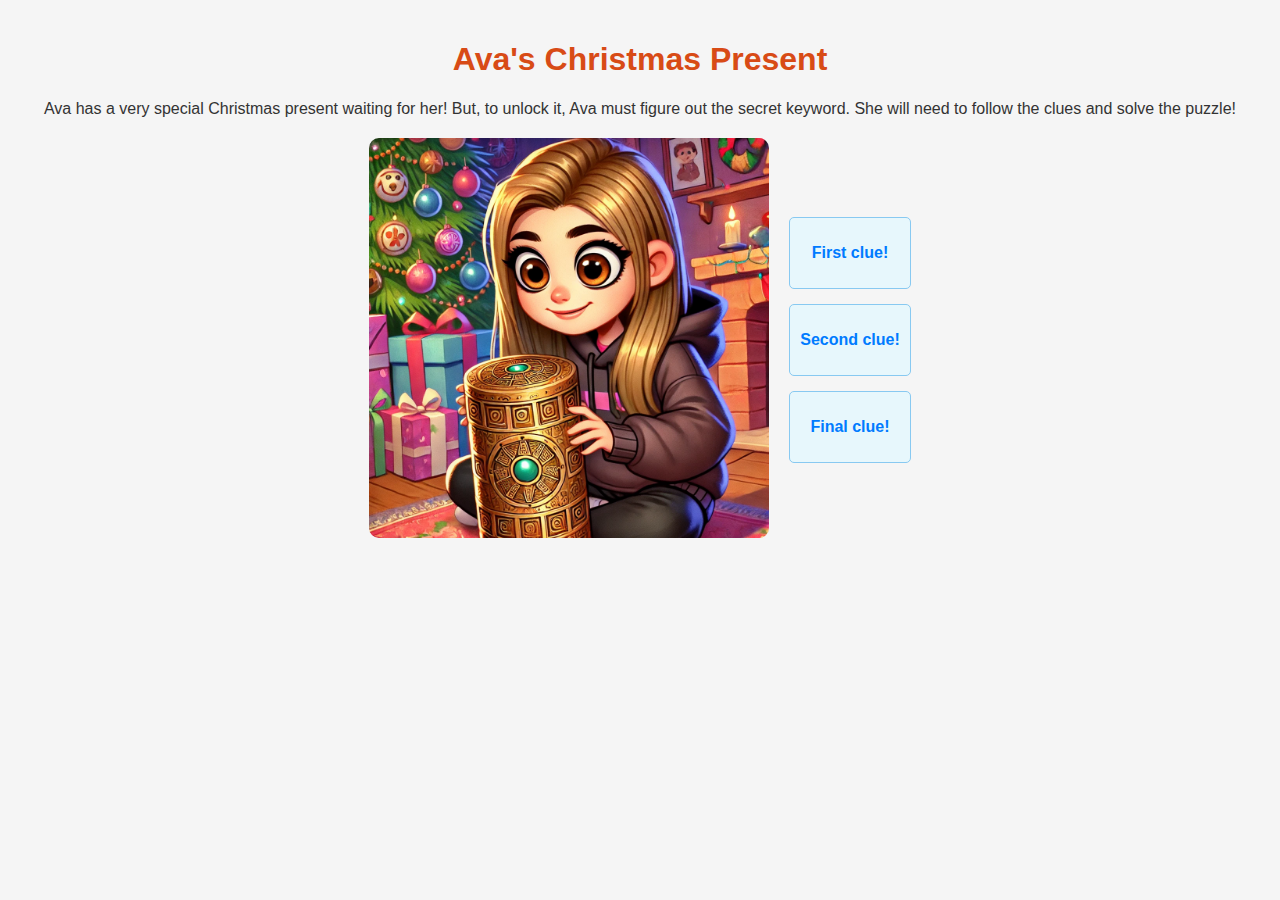
<file: index.html>
<!DOCTYPE html>
<html lang="en">
<head>
    <meta charset="UTF-8">
    <meta name="viewport" content="width=device-width, initial-scale=1.0">
    <link rel="icon" type="image/x-icon" href="favico.png">
    <title>Ava's Christmas Present</title>
    <style>
        body {
            font-family: Arial, sans-serif;
            background-color: #f5f5f5;
            color: #333;
            text-align: center;
            padding: 20px;
            margin: 0;
        }
        h1 {
            color: #d84b16;
        }
        .container {
            display: flex;
            flex-wrap: wrap; /* Allow content to wrap for smaller screens */
            align-items: center;
            justify-content: center;
            margin-top: 20px;
        }
        .image {
            width: 100%; /* Full width on small screens */
            max-width: 400px; /* Limit max width */
            margin: 0 auto 20px auto; /* Center with margin on mobile */
        }
        .image img {
            width: 100%;
            height: auto;
            border-radius: 10px;
        }
        .text {
            max-width: 600px;
            text-align: center;
            width: 100%; /* Full width on small screens */
        }
        .clue {
            margin: 15px 0;
            padding: 10px;
            background-color: #e7f7fc;
            border: 1px solid #88c9f1;
            border-radius: 5px;
            font-size: 16px;
        }
        .link {
            color: #007BFF;
            text-decoration: none;
            font-weight: bold;
        }
        .link:hover {
            text-decoration: underline;
        }
        .hidden {
            display: none;
        }
        .unlock-message {
            font-size: 20px;
            font-weight: bold;
            color: green;
        }
        @media (min-width: 768px) {
            .container {
                flex-wrap: nowrap; /* No wrapping on larger screens */
            }
            .image {
                width: auto; /* Shrink to fit content on larger screens */
                margin: 0 20px 0 0; /* Align next to text */
            }
            .text {
                width: auto; /* Fit content */
            }
        }
    </style>
</head>
<body>

    <h1>Ava's Christmas Present</h1>
    <p>Ava has a very special Christmas present waiting for her! But, to unlock it, Ava must figure out the secret keyword. She will need to follow the clues and solve the puzzle!</p>

    <div class="container">
        <!-- Left Side: Image -->
        <div class="image">
            <img src="christmas.webp" alt="Christmas Present" style="border-radius: 10px;"/>
        </div>

        <!-- Right Side: Text and Clues -->
        <div class="text">

            <div class="clue">
                <a href="wordle.html?clue=1" class="link">
                    <p>First clue!</p>
                </a>
            </div>

            <div class="clue">
                <a href="wordle.html?clue=2" class="link">
                    <p>Second clue!</p>
                </a>
            </div>

            <div class="clue">
                <a href="wordle.html?clue=3" class="link">
                    <p>Final clue!</p>
                </a>
            </div>
        </div>
    </div>

</body>
</html>
</file>
